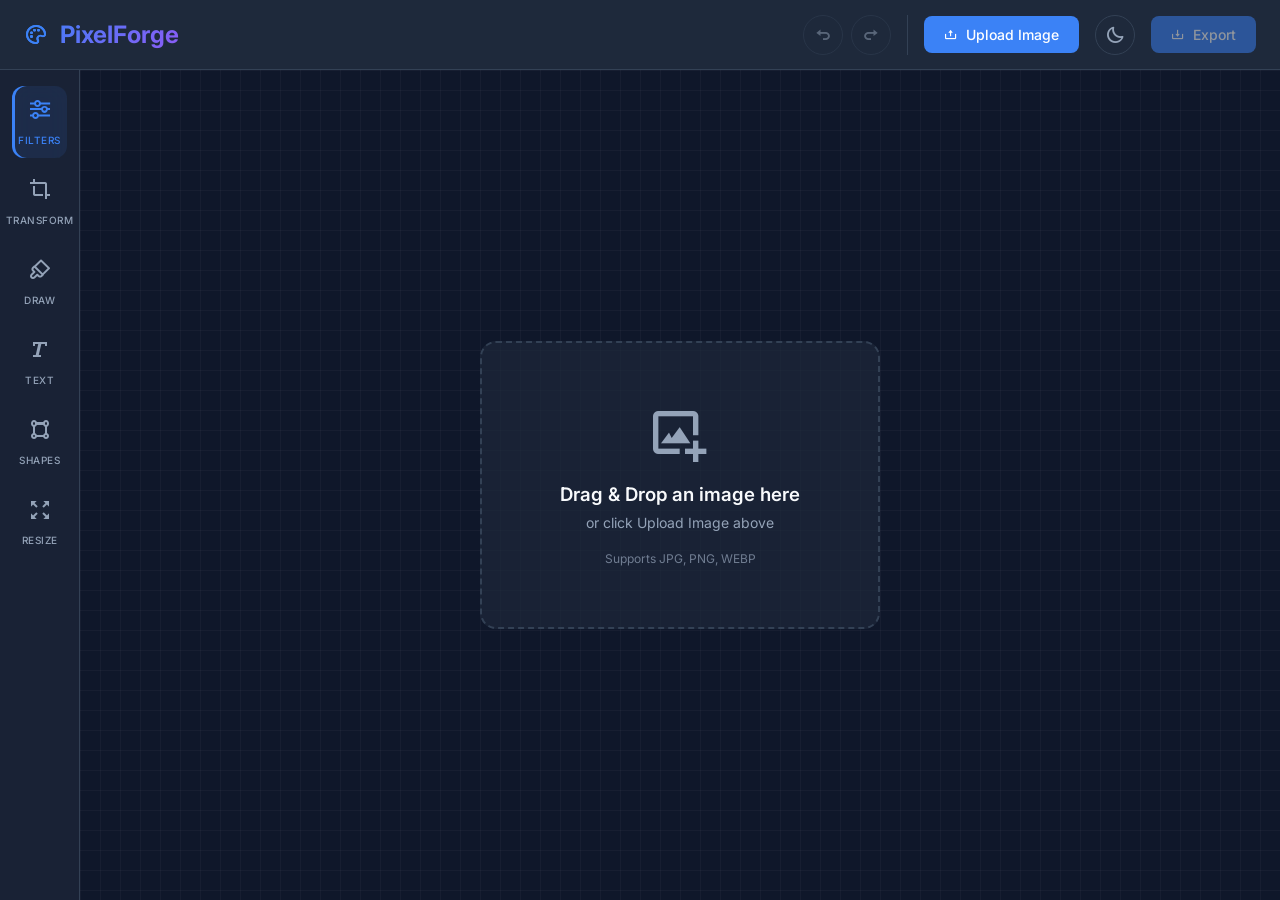
<file: js/game/index.html>
<!DOCTYPE html>
<html lang="en" data-theme="dark">
<head>
    <meta charset="UTF-8">
    <meta name="viewport" content="width=device-width, initial-scale=1.0">
    <title>PixelForge - Modern Image Editor</title>
    <!-- Boxicons for modern icons -->
    <link href='https://unpkg.com/boxicons@2.1.4/css/boxicons.min.css' rel='stylesheet'>
    <!-- Google Fonts -->
    <link href="https://fonts.googleapis.com/css2?family=Inter:wght@300;400;500;600;700&display=swap" rel="stylesheet">
    <link rel="stylesheet" href="style.css">
</head>
<body>
    <!-- Toast Notifications Container -->
    <div id="toast-container" class="toast-container"></div>

    <div class="app-container">
        <!-- Header -->
        <header class="top-header">
            <div class="logo">
                <i class='bx bx-palette'></i>
                <span>PixelForge</span>
            </div>
            
            <div class="header-actions">
                <div class="history-controls">
                    <button class="action-btn" id="undo-btn" title="Undo (Ctrl+Z)" disabled>
                        <i class='bx bx-undo'></i>
                    </button>
                    <button class="action-btn" id="redo-btn" title="Redo (Ctrl+Y)" disabled>
                        <i class='bx bx-redo'></i>
                    </button>
                </div>
                
                <input type="file" id="file-input" accept="image/png, image/jpeg, image/webp" hidden>
                <button class="primary-btn glass-btn" id="upload-btn">
                    <i class='bx bx-upload'></i> Upload Image
                </button>
                
                <button class="action-btn" id="theme-toggle" title="Toggle Theme">
                    <i class='bx bx-moon'></i>
                </button>
                
                <button class="primary-btn glow-btn" id="download-btn" disabled>
                    <i class='bx bx-download'></i> Export
                </button>
            </div>
        </header>

        <!-- Main Content Area -->
        <div class="main-layout">
            <!-- Left Sidebar - Tools -->
            <aside class="sidebar left-sidebar" id="left-sidebar">
                <div class="tools-menu">
                    <button class="tool-btn active" data-tool="filters">
                        <i class='bx bx-slider-alt'></i>
                        <span>Filters</span>
                    </button>
                    <button class="tool-btn" data-tool="transform">
                        <i class='bx bx-crop'></i>
                        <span>Transform</span>
                    </button>
                    <button class="tool-btn" data-tool="draw">
                        <i class='bx bx-brush'></i>
                        <span>Draw</span>
                    </button>
                    <button class="tool-btn" data-tool="text">
                        <i class='bx bx-text'></i>
                        <span>Text</span>
                    </button>
                    <button class="tool-btn" data-tool="shapes">
                        <i class='bx bx-shape-square'></i>
                        <span>Shapes</span>
                    </button>
                    <button class="tool-btn" data-tool="resize">
                        <i class='bx bx-expand'></i>
                        <span>Resize</span>
                    </button>
                </div>
            </aside>

            <!-- Workspace Center -->
            <main class="workspace" id="workspace">
                <div class="empty-state" id="empty-state">
                    <div class="upload-area" id="drop-zone">
                        <i class='bx bx-image-add upload-icon'></i>
                        <h3>Drag & Drop an image here</h3>
                        <p>or click Upload Image above</p>
                        <span class="support-text">Supports JPG, PNG, WEBP</span>
                    </div>
                </div>
                
                <div class="canvas-container hidden" id="canvas-wrapper">
                    <canvas id="main-canvas"></canvas>
                </div>
                
                <!-- Loading Overlay -->
                <div class="loading-overlay hidden" id="loading-overlay">
                    <div class="spinner"></div>
                    <p>Processing...</p>
                </div>
            </main>

            <!-- Right Sidebar - Properties -->
            <aside class="sidebar right-sidebar hidden" id="right-sidebar">
                <div class="properties-panel">
                    
                    <!-- Filters Panel -->
                    <div class="panel-section active" id="panel-filters">
                        <h3 class="panel-title">Filters</h3>
                        
                        <div class="filter-group">
                            <div class="slider-header">
                                <label>Brightness</label>
                                <span class="value">100%</span>
                            </div>
                            <input type="range" class="custom-slider" data-filter="brightness" min="0" max="200" value="100">
                        </div>
                        
                        <div class="filter-group">
                            <div class="slider-header">
                                <label>Contrast</label>
                                <span class="value">100%</span>
                            </div>
                            <input type="range" class="custom-slider" data-filter="contrast" min="0" max="200" value="100">
                        </div>
                        
                        <div class="filter-group">
                            <div class="slider-header">
                                <label>Saturation</label>
                                <span class="value">100%</span>
                            </div>
                            <input type="range" class="custom-slider" data-filter="saturate" min="0" max="200" value="100">
                        </div>
                        
                        <div class="filter-group">
                            <div class="slider-header">
                                <label>Grayscale</label>
                                <span class="value">0%</span>
                            </div>
                            <input type="range" class="custom-slider" data-filter="grayscale" min="0" max="100" value="0">
                        </div>
                        
                        <div class="filter-group">
                            <div class="slider-header">
                                <label>Sepia</label>
                                <span class="value">0%</span>
                            </div>
                            <input type="range" class="custom-slider" data-filter="sepia" min="0" max="100" value="0">
                        </div>

                        <div class="filter-group">
                            <div class="slider-header">
                                <label>Blur</label>
                                <span class="value">0px</span>
                            </div>
                            <input type="range" class="custom-slider" data-filter="blur" min="0" max="20" value="0">
                        </div>

                        <div class="filter-group">
                            <div class="slider-header">
                                <label>Hue Rotate</label>
                                <span class="value">0deg</span>
                            </div>
                            <input type="range" class="custom-slider" data-filter="hue-rotate" min="0" max="360" value="0">
                        </div>
                        
                        <button class="secondary-btn full-width" id="reset-filters">Reset Filters</button>
                    </div>

                    <!-- Transform Panel -->
                    <div class="panel-section" id="panel-transform">
                        <h3 class="panel-title">Transform</h3>
                        
                        <div class="transform-actions">
                            <label class="section-label">Rotate</label>
                            <div class="btn-group">
                                <button class="icon-btn" data-action="rotate-left" title="Rotate Left">
                                    <i class='bx bx-rotate-left'></i>
                                </button>
                                <button class="icon-btn" data-action="rotate-right" title="Rotate Right">
                                    <i class='bx bx-rotate-right'></i>
                                </button>
                            </div>
                            
                            <label class="section-label mt-3">Flip</label>
                            <div class="btn-group">
                                <button class="icon-btn" data-action="flip-x" title="Flip Horizontal">
                                    <i class='bx bx-reflect-vertical'></i>
                                </button>
                                <button class="icon-btn" data-action="flip-y" title="Flip Vertical">
                                    <i class='bx bx-reflect-horizontal'></i>
                                </button>
                            </div>

                            <label class="section-label mt-3">Zoom</label>
                            <div class="btn-group">
                                <button class="icon-btn" data-action="zoom-out" title="Zoom Out">
                                    <i class='bx bx-zoom-out'></i>
                                </button>
                                <button class="icon-btn" data-action="zoom-in" title="Zoom In">
                                    <i class='bx bx-zoom-in'></i>
                                </button>
                            </div>
                            <span class="zoom-value" id="zoom-value-display">100%</span>
                        </div>
                    </div>

                    <!-- Draw Panel -->
                    <div class="panel-section" id="panel-draw">
                        <h3 class="panel-title">Drawing</h3>
                        
                        <div class="draw-tools">
                            <button class="tool-mode-btn active" data-mode="brush">
                                <i class='bx bx-brush'></i> Brush
                            </button>
                            <button class="tool-mode-btn" data-mode="eraser">
                                <i class='bx bx-eraser'></i> Eraser
                            </button>
                        </div>
                        
                        <div class="property-group mt-3">
                            <label>Color</label>
                            <input type="color" id="draw-color" value="#ffffff" class="color-picker">
                        </div>
                        
                        <div class="property-group">
                            <div class="slider-header">
                                <label>Size</label>
                                <span class="value" id="draw-size-val">5px</span>
                            </div>
                            <input type="range" class="custom-slider" id="draw-size" min="1" max="100" value="5">
                        </div>
                    </div>

                    <!-- Text Panel -->
                    <div class="panel-section" id="panel-text">
                        <h3 class="panel-title">Add Text</h3>
                        
                        <input type="text" id="text-input" class="text-input" placeholder="Enter text here...">
                        
                        <div class="property-group mt-3">
                            <label>Font Family</label>
                            <select id="font-family" class="custom-select">
                                <option value="Inter">Inter</option>
                                <option value="Arial">Arial</option>
                                <option value="Courier New">Courier New</option>
                                <option value="Times New Roman">Times New Roman</option>
                                <option value="Georgia">Georgia</option>
                                <option value="Impact">Impact</option>
                            </select>
                        </div>
                        
                        <div class="property-group">
                            <div class="slider-header">
                                <label>Font Size</label>
                                <span class="value" id="text-size-val">30px</span>
                            </div>
                            <input type="range" class="custom-slider" id="text-size" min="10" max="200" value="30">
                        </div>
                        
                        <div class="property-group">
                            <label>Color</label>
                            <input type="color" id="text-color" value="#ffffff" class="color-picker">
                        </div>
                        
                        <div class="text-styles btn-group mt-2">
                            <button class="icon-btn" id="text-bold" title="Bold"><i class='bx bx-bold'></i></button>
                            <button class="icon-btn" id="text-italic" title="Italic"><i class='bx bx-italic'></i></button>
                        </div>
                        
                        <button class="primary-btn full-width mt-3" id="add-text-btn">Add to Image</button>
                        <p class="helper-text">Click on canvas to place text.</p>
                    </div>

                    <!-- Shapes Panel -->
                    <div class="panel-section" id="panel-shapes">
                        <h3 class="panel-title">Shapes</h3>
                        
                        <div class="shape-grid">
                            <button class="shape-btn" data-shape="rectangle" title="Rectangle">
                                <i class='bx bx-stop'></i>
                            </button>
                            <button class="shape-btn" data-shape="circle" title="Circle">
                                <i class='bx bx-circle'></i>
                            </button>
                            <button class="shape-btn" data-shape="line" title="Line">
                                <i class='bx bx-minus'></i>
                            </button>
                            <button class="shape-btn" data-shape="triangle" title="Triangle">
                                <i class='bx bx-up-arrow'></i>
                            </button>
                        </div>
                        
                        <div class="property-group mt-3">
                            <label>Outline Color</label>
                            <input type="color" id="shape-color" value="#ffffff" class="color-picker">
                        </div>
                        
                        <div class="property-group">
                            <div class="slider-header">
                                <label>Stroke Width</label>
                                <span class="value" id="shape-width-val">3px</span>
                            </div>
                            <input type="range" class="custom-slider" id="shape-width" min="1" max="20" value="3">
                        </div>
                        
                        <label class="checkbox-container mt-2">
                            <input type="checkbox" id="shape-fill">
                            <span class="checkmark"></span>
                            Fill Shape
                        </label>
                        <div class="property-group mt-2 hidden" id="shape-fill-color-group">
                            <label>Fill Color</label>
                            <input type="color" id="shape-fill-color" value="#3b82f6" class="color-picker">
                        </div>
                    </div>

                    <!-- Resize Panel -->
                    <div class="panel-section" id="panel-resize">
                        <h3 class="panel-title">Resize</h3>
                        
                        <div class="property-group">
                            <label>Width (px)</label>
                            <input type="number" id="resize-w" class="num-input">
                        </div>
                        <div class="property-group">
                            <label>Height (px)</label>
                            <input type="number" id="resize-h" class="num-input">
                        </div>
                        
                        <label class="checkbox-container mt-2">
                            <input type="checkbox" id="maintain-aspect" checked>
                            <span class="checkmark"></span>
                            Maintain Aspect Ratio
                        </label>
                        
                        <button class="primary-btn full-width mt-3" id="apply-resize-btn">Apply Resize</button>
                    </div>

                </div>
            </aside>
        </div>
        
        <!-- Export Modal -->
        <div class="modal" id="export-modal">
            <div class="modal-content glass-effect">
                <div class="modal-header">
                    <h3>Export Image</h3>
                    <button class="close-modal"><i class='bx bx-x'></i></button>
                </div>
                <div class="modal-body">
                    <div class="property-group">
                        <label>Format</label>
                        <select id="export-format" class="custom-select">
                            <option value="image/png">PNG</option>
                            <option value="image/jpeg">JPG</option>
                            <option value="image/webp">WEBP</option>
                        </select>
                    </div>
                    <div class="property-group mt-3" id="export-quality-group">
                        <div class="slider-header">
                            <label>Quality</label>
                            <span class="value" id="quality-val">90%</span>
                        </div>
                        <input type="range" class="custom-slider" id="export-quality" min="10" max="100" value="90">
                    </div>
                    <div class="property-group mt-3">
                        <label>File Name</label>
                        <input type="text" id="export-filename" class="text-input" value="edited-image">
                    </div>
                </div>
                <div class="modal-footer">
                    <button class="secondary-btn" id="cancel-export">Cancel</button>
                    <button class="primary-btn glow-btn" id="confirm-export">Download</button>
                </div>
            </div>
        </div>
        
    </div>

    <script src="script.js"></script>
</body>
</html>
</file>
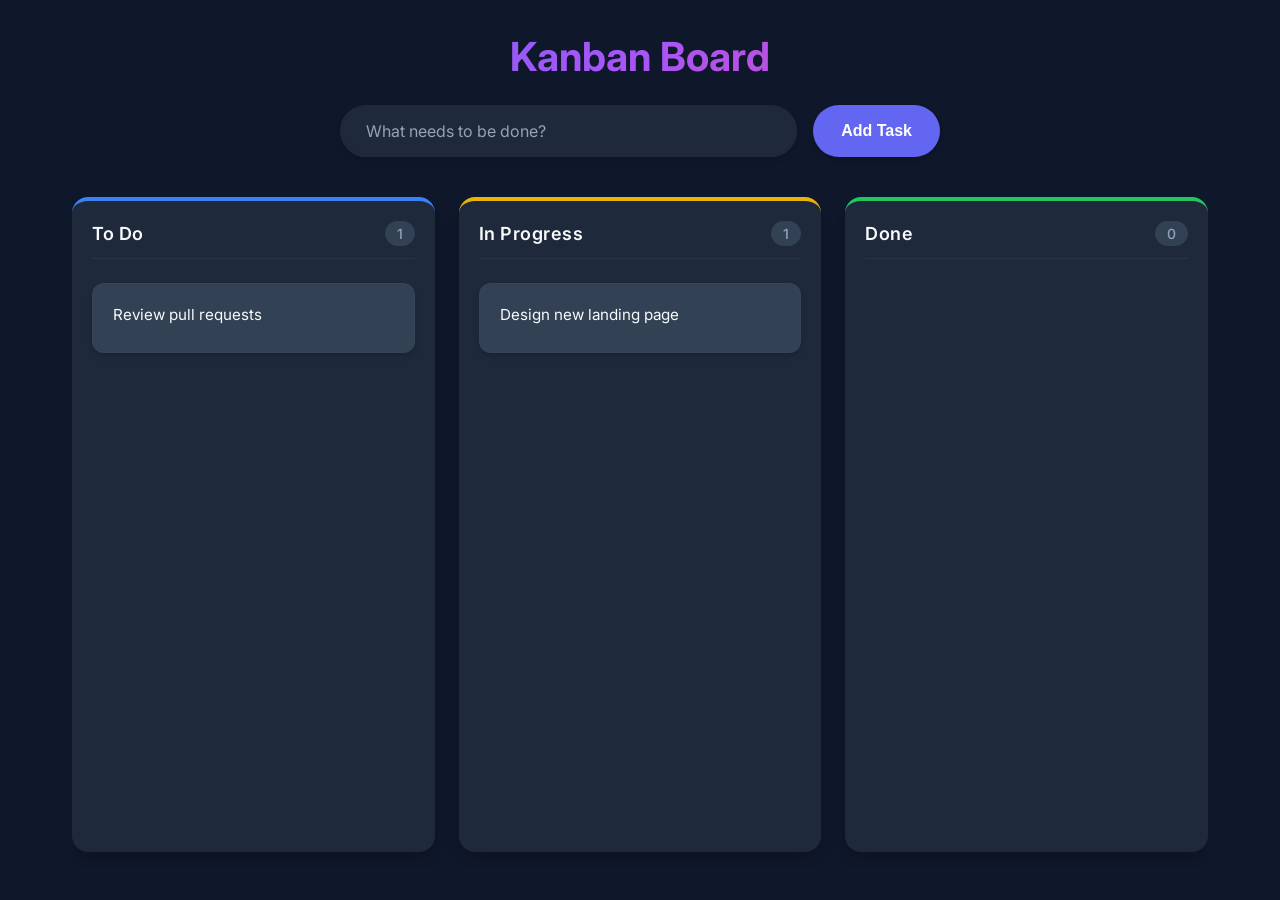
<file: js/kandam baord/index.html>
<!DOCTYPE html>
<html lang="en">
<head>
    <meta charset="UTF-8">
    <meta name="viewport" content="width=device-width, initial-scale=1.0">
    <title>Modern Kanban Board</title>
    <!-- Use Inter font for a clean, modern aesthetic -->
    <link href="https://fonts.googleapis.com/css2?family=Inter:wght@400;500;600;700&display=swap" rel="stylesheet">
    <link rel="stylesheet" href="style.css">
</head>
<body>
    <div class="app-container">
        <header>
            <h1>Kanban Board</h1>
            <div class="add-task-container">
                <input type="text" id="task-input" placeholder="What needs to be done?">
                <button id="add-task-btn">Add Task</button>
            </div>
        </header>

        <main class="board">
            <!-- To Do Column -->
            <div class="column" data-status="todo">
                <div class="column-header">
                    <h2>To Do</h2>
                    <span class="task-count">0</span>
                </div>
                <div class="task-list" id="todo-list">
                    <!-- Tasks will be added here -->
                </div>
            </div>

            <!-- In Progress Column -->
            <div class="column" data-status="in-progress">
                <div class="column-header">
                    <h2>In Progress</h2>
                    <span class="task-count">0</span>
                </div>
                <div class="task-list" id="in-progress-list"></div>
            </div>

            <!-- Done Column -->
            <div class="column" data-status="done">
                <div class="column-header">
                    <h2>Done</h2>
                    <span class="task-count">0</span>
                </div>
                <div class="task-list" id="done-list"></div>
            </div>
        </main>
    </div>
    
    <script src="script.js"></script>
</body>
</html>
</file>
<file: js/game/style.css>
:root {
    /* Color Variables - Dark Theme (Default) */
    --bg-color: #0f172a;
    --surface-color: #1e293b;
    --surface-glass: rgba(30, 41, 59, 0.7);
    --border-color: #334155;
    
    --text-primary: #f8fafc;
    --text-secondary: #94a3b8;
    
    --primary-color: #3b82f6;
    --primary-hover: #2563eb;
    --accent-color: #8b5cf6;
    --danger-color: #ef4444;
    --success-color: #10b981;

    --neon-glow: 0 0 10px rgba(59, 130, 246, 0.5), 0 0 20px rgba(59, 130, 246, 0.3);
    --neon-glow-hover: 0 0 15px rgba(59, 130, 246, 0.8), 0 0 30px rgba(59, 130, 246, 0.5);
    
    --shadow-sm: 0 1px 2px 0 rgba(0, 0, 0, 0.05);
    --shadow-md: 0 4px 6px -1px rgba(0, 0, 0, 0.1), 0 2px 4px -1px rgba(0, 0, 0, 0.06);
    --shadow-lg: 0 10px 15px -3px rgba(0, 0, 0, 0.1), 0 4px 6px -2px rgba(0, 0, 0, 0.05);
    --shadow-glass: 0 4px 30px rgba(0, 0, 0, 0.1);
    
    --radius-sm: 4px;
    --radius-md: 8px;
    --radius-lg: 12px;
    --radius-xl: 16px;
    
    --transition: all 0.3s cubic-bezier(0.4, 0, 0.2, 1);
    
    /* Layout */
    --header-height: 70px;
    --sidebar-width: 280px;
}

[data-theme="light"] {
    --bg-color: #f1f5f9;
    --surface-color: #ffffff;
    --surface-glass: rgba(255, 255, 255, 0.7);
    --border-color: #e2e8f0;
    
    --text-primary: #0f172a;
    --text-secondary: #64748b;
    
    --neon-glow: 0 0 10px rgba(59, 130, 246, 0.2), 0 0 20px rgba(59, 130, 246, 0.1);
    --neon-glow-hover: 0 0 15px rgba(59, 130, 246, 0.4), 0 0 30px rgba(59, 130, 246, 0.2);
}

* {
    margin: 0;
    padding: 0;
    box-sizing: border-box;
    font-family: 'Inter', sans-serif;
}

body {
    background-color: var(--bg-color);
    color: var(--text-primary);
    overflow: hidden;
    transition: var(--transition);
}

/* Glassmorphism utility */
.glass-effect {
    background: var(--surface-glass);
    backdrop-filter: blur(12px);
    -webkit-backdrop-filter: blur(12px);
    border: 1px solid rgba(255, 255, 255, 0.1);
    box-shadow: var(--shadow-glass);
}

/* Layout */
.app-container {
    display: flex;
    flex-direction: column;
    height: 100vh;
}

.top-header {
    height: var(--header-height);
    display: flex;
    justify-content: space-between;
    align-items: center;
    padding: 0 24px;
    background: var(--surface-color);
    border-bottom: 1px solid var(--border-color);
    z-index: 100;
}

.logo {
    display: flex;
    align-items: center;
    gap: 12px;
    font-size: 24px;
    font-weight: 700;
    color: var(--text-primary);
    background: linear-gradient(135deg, var(--primary-color), var(--accent-color));
    -webkit-background-clip: text;
    -webkit-text-fill-color: transparent;
}

.logo i {
    -webkit-text-fill-color: initial;
    color: var(--primary-color);
}

.header-actions {
    display: flex;
    align-items: center;
    gap: 16px;
}

.history-controls {
    display: flex;
    gap: 8px;
    padding-right: 16px;
    border-right: 1px solid var(--border-color);
}

/* Buttons */
button {
    cursor: pointer;
    border: none;
    outline: none;
    background: none;
    font-size: 14px;
    font-weight: 500;
    display: inline-flex;
    align-items: center;
    justify-content: center;
    gap: 8px;
    transition: var(--transition);
    border-radius: var(--radius-md);
}

button:disabled {
    opacity: 0.5;
    cursor: not-allowed;
}

.action-btn {
    width: 40px;
    height: 40px;
    border-radius: 50%;
    color: var(--text-secondary);
    background: var(--surface-color);
    border: 1px solid var(--border-color);
    font-size: 20px;
}

.action-btn:hover:not(:disabled) {
    color: var(--primary-color);
    border-color: var(--primary-color);
    box-shadow: var(--neon-glow);
}

.primary-btn {
    padding: 10px 20px;
    background: var(--primary-color);
    color: white;
}

.primary-btn:hover:not(:disabled) {
    background: var(--primary-hover);
}

.glow-btn:hover:not(:disabled) {
    box-shadow: var(--neon-glow-hover);
    transform: translateY(-2px);
}

.secondary-btn {
    padding: 10px 20px;
    background: var(--surface-color);
    color: var(--text-primary);
    border: 1px solid var(--border-color);
}

.secondary-btn:hover:not(:disabled) {
    border-color: var(--text-primary);
}

.full-width {
    width: 100%;
}

/* Main Layout Structure */
.main-layout {
    display: flex;
    flex: 1;
    height: calc(100vh - var(--header-height));
    overflow: hidden;
}

/* Sidebars */
.sidebar {
    background: var(--surface-glass);
    backdrop-filter: blur(16px);
    -webkit-backdrop-filter: blur(16px);
    border-right: 1px solid rgba(255, 255, 255, 0.05);
    transition: var(--transition);
    display: flex;
    flex-direction: column;
    z-index: 10;
}

.left-sidebar {
    width: 80px;
    border-right: 1px solid var(--border-color);
    padding: 16px 0;
}

.tools-menu {
    display: flex;
    flex-direction: column;
    gap: 8px;
    padding: 0 12px;
}

.tool-btn {
    flex-direction: column;
    padding: 12px 0;
    color: var(--text-secondary);
    border-radius: var(--radius-lg);
}

.tool-btn i {
    font-size: 24px;
    margin-bottom: 4px;
}

.tool-btn span {
    font-size: 10px;
    text-transform: uppercase;
    letter-spacing: 0.5px;
}

.tool-btn:hover, .tool-btn.active {
    color: var(--primary-color);
    background: rgba(59, 130, 246, 0.1);
}

.tool-btn.active {
    box-shadow: inset 3px 0 0 var(--primary-color);
}

.right-sidebar {
    width: var(--sidebar-width);
    border-left: 1px solid var(--border-color);
    overflow-y: auto;
    background: var(--surface-color);
}

.right-sidebar.hidden {
    display: none;
}

/* Scrollbar for right sidebar */
.right-sidebar::-webkit-scrollbar {
    width: 6px;
}
.right-sidebar::-webkit-scrollbar-track {
    background: transparent;
}
.right-sidebar::-webkit-scrollbar-thumb {
    background: var(--border-color);
    border-radius: 10px;
}

.properties-panel {
    padding: 24px;
}

.panel-section {
    display: none;
    animation: fadeIn 0.3s ease;
}

.panel-section.active {
    display: block;
}

.panel-title {
    font-size: 18px;
    font-weight: 600;
    margin-bottom: 24px;
    color: var(--text-primary);
    display: flex;
    align-items: center;
    gap: 8px;
}

.panel-title::after {
    content: '';
    flex: 1;
    height: 1px;
    background: var(--border-color);
    margin-left: 12px;
}

/* Workspace & Canvas */
.workspace {
    flex: 1;
    position: relative;
    background-color: var(--bg-color);
    background-image: 
        linear-gradient(rgba(255, 255, 255, 0.03) 1px, transparent 1px),
        linear-gradient(90deg, rgba(255, 255, 255, 0.03) 1px, transparent 1px);
    background-size: 20px 20px;
    display: flex;
    justify-content: center;
    align-items: center;
    overflow: hidden;
    padding: 24px;
}

[data-theme="light"] .workspace {
    background-image: 
        linear-gradient(rgba(0, 0, 0, 0.03) 1px, transparent 1px),
        linear-gradient(90deg, rgba(0, 0, 0, 0.03) 1px, transparent 1px);
}

.empty-state {
    text-align: center;
    width: 100%;
    max-width: 400px;
}

.upload-area {
    border: 2px dashed var(--border-color);
    border-radius: var(--radius-xl);
    padding: 60px 20px;
    background: var(--surface-glass);
    transition: var(--transition);
    cursor: pointer;
}

.upload-area:hover, .upload-area.drag-over {
    border-color: var(--primary-color);
    background: rgba(59, 130, 246, 0.05);
    box-shadow: var(--neon-glow);
}

.upload-icon {
    font-size: 64px;
    color: var(--text-secondary);
    margin-bottom: 16px;
    transition: var(--transition);
}

.upload-area:hover .upload-icon {
    color: var(--primary-color);
    transform: translateY(-5px);
}

.upload-area h3 {
    margin-bottom: 8px;
    font-weight: 600;
}

.upload-area p {
    color: var(--text-secondary);
    font-size: 14px;
    margin-bottom: 16px;
}

.support-text {
    font-size: 12px;
    color: var(--text-secondary);
    opacity: 0.7;
}

.canvas-container {
    position: relative;
    max-width: 100%;
    max-height: 100%;
    box-shadow: var(--shadow-lg);
    border-radius: var(--radius-md);
    overflow: hidden;
    /* Added flex properties to ensure canvas scales well */
    display: flex;
    justify-content: center;
    align-items: center;
}

.canvas-container.hidden, .empty-state.hidden {
    display: none;
}

canvas {
    max-width: 100%;
    max-height: 100%;
    object-fit: contain;
    background: transparent;
    cursor: crosshair;
}

/* UI Controls in Sidebar */
.filter-group, .property-group {
    margin-bottom: 20px;
}

.slider-header {
    display: flex;
    justify-content: space-between;
    margin-bottom: 8px;
    font-size: 14px;
    color: var(--text-secondary);
}

.slider-header .value {
    color: var(--primary-color);
    font-weight: 600;
}

/* Custom Range Slider */
.custom-slider {
    -webkit-appearance: none;
    width: 100%;
    height: 6px;
    background: var(--border-color);
    border-radius: 3px;
    outline: none;
}

.custom-slider::-webkit-slider-thumb {
    -webkit-appearance: none;
    appearance: none;
    width: 16px;
    height: 16px;
    border-radius: 50%;
    background: var(--primary-color);
    cursor: pointer;
    transition: var(--transition);
    box-shadow: 0 0 10px rgba(59, 130, 246, 0.5);
}

.custom-slider::-webkit-slider-thumb:hover {
    transform: scale(1.2);
    background: white;
    box-shadow: 0 0 15px var(--primary-color);
}

/* Form inputs */
.text-input, .num-input, .custom-select {
    width: 100%;
    padding: 10px 12px;
    background: var(--bg-color);
    border: 1px solid var(--border-color);
    border-radius: var(--radius-md);
    color: var(--text-primary);
    font-size: 14px;
    transition: var(--transition);
}

.text-input:focus, .num-input:focus, .custom-select:focus {
    outline: none;
    border-color: var(--primary-color);
    box-shadow: 0 0 0 2px rgba(59, 130, 246, 0.2);
}

label {
    display: block;
    margin-bottom: 8px;
    font-size: 14px;
    color: var(--text-secondary);
}

.color-picker {
    -webkit-appearance: none;
    width: 100%;
    height: 40px;
    border: none;
    border-radius: var(--radius-md);
    background: none;
    cursor: pointer;
}
.color-picker::-webkit-color-swatch-wrapper {
    padding: 0;
}
.color-picker::-webkit-color-swatch {
    border: 1px solid var(--border-color);
    border-radius: var(--radius-md);
}

/* Button Groups */
.btn-group {
    display: flex;
    gap: 8px;
}

.btn-group .icon-btn {
    flex: 1;
}

.icon-btn {
    padding: 10px;
    background: var(--bg-color);
    border: 1px solid var(--border-color);
    color: var(--text-primary);
    font-size: 18px;
}

.icon-btn:hover, .icon-btn.active {
    background: rgba(59, 130, 246, 0.1);
    color: var(--primary-color);
    border-color: var(--primary-color);
}

.section-label {
    margin-top: 16px;
    font-size: 12px;
    text-transform: uppercase;
    letter-spacing: 1px;
}

.mt-2 { margin-top: 8px; }
.mt-3 { margin-top: 16px; }

/* Draw & Tools specific */
.draw-tools {
    display: grid;
    grid-template-columns: 1fr 1fr;
    gap: 10px;
}

.tool-mode-btn {
    padding: 12px 10px;
    background: var(--bg-color);
    border: 1px solid var(--border-color);
    color: var(--text-primary);
    border-radius: var(--radius-md);
}

.tool-mode-btn.active {
    background: var(--primary-color);
    color: white;
    border-color: var(--primary-color);
    box-shadow: var(--neon-glow);
}

.shape-grid {
    display: grid;
    grid-template-columns: repeat(4, 1fr);
    gap: 10px;
}

.shape-btn {
    padding: 12px;
    background: var(--bg-color);
    border: 1px solid var(--border-color);
    color: var(--text-primary);
    font-size: 20px;
    border-radius: var(--radius-md);
}
.shape-btn.active {
    border-color: var(--primary-color);
    color: var(--primary-color);
}

/* Checkbox */
.checkbox-container {
    display: flex;
    align-items: center;
    position: relative;
    padding-left: 30px;
    cursor: pointer;
    font-size: 14px;
    user-select: none;
    color: var(--text-primary);
}

.checkbox-container input {
    position: absolute;
    opacity: 0;
    cursor: pointer;
    height: 0;
    width: 0;
}

.checkmark {
    position: absolute;
    top: -2px;
    left: 0;
    height: 20px;
    width: 20px;
    background-color: var(--bg-color);
    border: 1px solid var(--border-color);
    border-radius: 4px;
    transition: var(--transition);
}

.checkbox-container:hover input ~ .checkmark {
    border-color: var(--primary-color);
}

.checkbox-container input:checked ~ .checkmark {
    background-color: var(--primary-color);
    border-color: var(--primary-color);
}

.checkmark:after {
    content: "";
    position: absolute;
    display: none;
}

.checkbox-container input:checked ~ .checkmark:after {
    display: block;
}

.checkbox-container .checkmark:after {
    left: 6px;
    top: 2px;
    width: 5px;
    height: 10px;
    border: solid white;
    border-width: 0 2px 2px 0;
    transform: rotate(45deg);
}

.helper-text {
    font-size: 12px;
    color: var(--text-secondary);
    margin-top: 8px;
    text-align: center;
}

.zoom-value {
    display: block;
    text-align: center;
    margin-top: 8px;
    font-size: 14px;
    color: var(--text-secondary);
}

/* Modal */
.modal {
    position: fixed;
    top: 0;
    left: 0;
    width: 100%;
    height: 100%;
    background: rgba(0, 0, 0, 0.5);
    backdrop-filter: blur(5px);
    display: flex;
    justify-content: center;
    align-items: center;
    z-index: 1000;
    opacity: 0;
    pointer-events: none;
    transition: var(--transition);
}

.modal.active {
    opacity: 1;
    pointer-events: auto;
}

.modal-content {
    width: 100%;
    max-width: 400px;
    background: var(--surface-color);
    border-radius: var(--radius-lg);
    padding: 24px;
    transform: translateY(20px) scale(0.95);
    transition: var(--transition);
}

.modal.active .modal-content {
    transform: translateY(0) scale(1);
}

.modal-header {
    display: flex;
    justify-content: space-between;
    align-items: center;
    margin-bottom: 20px;
}

.modal-header h3 {
    font-size: 18px;
    color: var(--text-primary);
}

.close-modal {
    background: none;
    font-size: 24px;
    color: var(--text-secondary);
}
.close-modal:hover {
    color: var(--danger-color);
}

.modal-footer {
    display: flex;
    justify-content: flex-end;
    gap: 12px;
    margin-top: 24px;
}

/* Loading Overlay */
.loading-overlay {
    position: absolute;
    top: 0;
    left: 0;
    width: 100%;
    height: 100%;
    background: rgba(15, 23, 42, 0.8);
    backdrop-filter: blur(4px);
    display: flex;
    flex-direction: column;
    justify-content: center;
    align-items: center;
    z-index: 50;
    border-radius: var(--radius-md);
    color: white;
}
.loading-overlay.hidden {
    display: none;
}

.spinner {
    width: 40px;
    height: 40px;
    border: 4px solid rgba(255, 255, 255, 0.1);
    border-left-color: var(--primary-color);
    border-radius: 50%;
    animation: spin 1s linear infinite;
    margin-bottom: 16px;
}

@keyframes spin {
    to { transform: rotate(360deg); }
}
@keyframes fadeIn {
    from { opacity: 0; transform: translateY(10px); }
    to { opacity: 1; transform: translateY(0); }
}

/* Toasts */
.toast-container {
    position: fixed;
    bottom: 24px;
    right: 24px;
    z-index: 2000;
    display: flex;
    flex-direction: column;
    gap: 10px;
}

.toast {
    background: var(--surface-color);
    color: var(--text-primary);
    padding: 12px 20px;
    border-radius: var(--radius-md);
    box-shadow: var(--shadow-lg);
    display: flex;
    align-items: center;
    gap: 12px;
    border-left: 4px solid var(--primary-color);
    transform: translateX(120%);
    transition: transform 0.3s cubic-bezier(0.68, -0.55, 0.265, 1.55);
}

.toast.show {
    transform: translateX(0);
}

.toast.success { border-left-color: var(--success-color); }
.toast.error { border-left-color: var(--danger-color); }

.toast i {
    font-size: 20px;
}
.toast.success i { color: var(--success-color); }
.toast.error i { color: var(--danger-color); }

/* Responsive */
@media (max-width: 768px) {
    .main-layout {
        flex-direction: column;
    }
    
    .left-sidebar {
        width: 100%;
        height: auto;
        border-right: none;
        border-bottom: 1px solid var(--border-color);
        padding: 8px;
    }
    
    .tools-menu {
        flex-direction: row;
        overflow-x: auto;
        padding-bottom: 4px;
    }
    
    .tool-btn {
        min-width: 70px;
    }
    
    .right-sidebar {
        width: 100%;
        height: 40vh;
        border-left: none;
        border-top: 1px solid var(--border-color);
    }
    
    .workspace {
        height: 60vh;
    }
}
</file>
<file: js/kandam baord/style.css>
:root {
    /* Deep, modern dark theme color palette */
    --bg-color: #0f172a; /* slate-900 */
    --column-bg: #1e293b; /* slate-800 */
    --card-bg: #334155; /* slate-700 */
    --text-primary: #f8fafc; /* slate-50 */
    --text-secondary: #94a3b8; /* slate-400 */
    --accent-color: #6366f1; /* indigo-500 */
    --accent-hover: #4f46e5; /* indigo-600 */
    --danger-color: #ef4444; /* red-500 */
    
    /* Column specific accent colors */
    --todo-color: #3b82f6; /* blue-500 */
    --progress-color: #eab308; /* yellow-500 */
    --done-color: #22c55e; /* green-500 */
}

* {
    box-sizing: border-box;
    margin: 0;
    padding: 0;
}

body {
    font-family: 'Inter', sans-serif;
    background-color: var(--bg-color);
    color: var(--text-primary);
    min-height: 100vh;
    display: flex;
    flex-direction: column;
}

.app-container {
    max-width: 1200px;
    margin: 0 auto;
    padding: 2rem;
    width: 100%;
    display: flex;
    flex-direction: column;
    height: 100vh;
}

header {
    text-align: center;
    margin-bottom: 2.5rem;
    animation: fadeInDown 0.5s ease-out;
}

h1 {
    font-size: 2.5rem;
    font-weight: 700;
    margin-bottom: 1.5rem;
    /* Beautiful vibrant gradient for the title */
    background: linear-gradient(135deg, #6366f1, #a855f7, #ec4899);
    -webkit-background-clip: text;
    -webkit-text-fill-color: transparent;
}

.add-task-container {
    display: flex;
    gap: 1rem;
    max-width: 600px;
    margin: 0 auto;
}

#task-input {
    flex: 1;
    padding: 0.875rem 1.5rem;
    border-radius: 9999px;
    border: 2px solid var(--column-bg);
    background-color: var(--column-bg);
    color: var(--text-primary);
    font-size: 1rem;
    font-family: 'Inter', sans-serif;
    outline: none;
    transition: all 0.3s ease;
    box-shadow: 0 4px 6px -1px rgba(0, 0, 0, 0.1);
}

#task-input:focus {
    border-color: var(--accent-color);
    background-color: var(--card-bg);
    box-shadow: 0 0 0 4px rgba(99, 102, 241, 0.15);
}

#task-input::placeholder {
    color: var(--text-secondary);
}

#add-task-btn {
    padding: 0.875rem 1.75rem;
    border-radius: 9999px;
    border: none;
    background-color: var(--accent-color);
    color: white;
    font-weight: 600;
    font-size: 1rem;
    cursor: pointer;
    transition: all 0.3s ease;
    box-shadow: 0 4px 6px -1px rgba(0, 0, 0, 0.1), 0 2px 4px -1px rgba(0, 0, 0, 0.06);
}

#add-task-btn:hover {
    background-color: var(--accent-hover);
    transform: translateY(-2px);
    box-shadow: 0 10px 15px -3px rgba(0, 0, 0, 0.2), 0 4px 6px -2px rgba(0, 0, 0, 0.1);
}

#add-task-btn:active {
    transform: translateY(0);
}

.board {
    display: flex;
    gap: 1.5rem;
    flex: 1;
    overflow-x: auto;
    padding-bottom: 1rem;
    animation: fadeIn 0.8s ease-out;
}

.column {
    background-color: var(--column-bg);
    border-radius: 1rem;
    min-width: 320px;
    flex: 1;
    display: flex;
    flex-direction: column;
    padding: 1.25rem;
    box-shadow: 0 10px 15px -3px rgba(0, 0, 0, 0.1), 0 4px 6px -2px rgba(0, 0, 0, 0.05);
    border-top: 4px solid transparent;
    transition: transform 0.3s ease;
}

/* Custom top borders for visual column distinction */
.column[data-status="todo"] {
    border-top-color: var(--todo-color);
}

.column[data-status="in-progress"] {
    border-top-color: var(--progress-color);
}

.column[data-status="done"] {
    border-top-color: var(--done-color);
}

.column-header {
    display: flex;
    justify-content: space-between;
    align-items: center;
    margin-bottom: 1.5rem;
    padding-bottom: 0.75rem;
    border-bottom: 1px solid rgba(255, 255, 255, 0.05);
}

.column-header h2 {
    font-size: 1.125rem;
    font-weight: 600;
    color: var(--text-primary);
    letter-spacing: 0.5px;
}

.task-count {
    background-color: var(--card-bg);
    padding: 0.25rem 0.75rem;
    border-radius: 9999px;
    font-size: 0.875rem;
    font-weight: 500;
    color: var(--text-secondary);
}

.task-list {
    flex: 1;
    display: flex;
    flex-direction: column;
    gap: 1rem;
    min-height: 150px;
    border-radius: 0.5rem;
    transition: background-color 0.3s ease;
}

/* Highlight the dropzone area subtly when dragging over */
.task-list.drag-over {
    background-color: rgba(255, 255, 255, 0.03);
    border-radius: 0.75rem;
}

.task-card {
    background-color: var(--card-bg);
    padding: 1.25rem;
    border-radius: 0.75rem;
    cursor: grab;
    display: flex;
    justify-content: space-between;
    align-items: flex-start;
    gap: 1rem;
    box-shadow: 0 4px 6px -1px rgba(0, 0, 0, 0.1), 0 2px 4px -1px rgba(0, 0, 0, 0.06);
    transition: all 0.2s ease;
    border: 1px solid rgba(255, 255, 255, 0.02);
    animation: zoomIn 0.3s ease-out;
}

.task-card:hover {
    transform: translateY(-3px);
    box-shadow: 0 10px 15px -3px rgba(0, 0, 0, 0.2), 0 4px 6px -2px rgba(0, 0, 0, 0.1);
    border-color: rgba(255, 255, 255, 0.1);
}

.task-card:active {
    cursor: grabbing;
}

.task-card.is-dragging {
    opacity: 0.4;
    transform: scale(1.02) rotate(1deg);
    box-shadow: 0 20px 25px -5px rgba(0, 0, 0, 0.2), 0 10px 10px -5px rgba(0, 0, 0, 0.1);
}

.task-content {
    word-break: break-word;
    font-size: 0.95rem;
    line-height: 1.5;
    flex: 1;
}

.delete-btn {
    background: none;
    border: none;
    color: var(--text-secondary);
    cursor: pointer;
    font-size: 1.25rem;
    line-height: 1;
    transition: color 0.2s ease, transform 0.2s ease;
    padding: 0.25rem;
    display: flex;
    align-items: center;
    justify-content: center;
    opacity: 0;
}

/* Show delete button on hover on desktop, always show on mobile */
.task-card:hover .delete-btn {
    opacity: 1;
}

.delete-btn:hover {
    color: var(--danger-color);
    transform: scale(1.2);
}

/* Custom Scrollbar for better appearance */
::-webkit-scrollbar {
    width: 8px;
    height: 8px;
}

::-webkit-scrollbar-track {
    background: transparent; 
}

::-webkit-scrollbar-thumb {
    background: var(--card-bg); 
    border-radius: 4px;
}

::-webkit-scrollbar-thumb:hover {
    background: var(--text-secondary); 
}

/* Animations */
@keyframes fadeInDown {
    from {
        opacity: 0;
        transform: translateY(-20px);
    }
    to {
        opacity: 1;
        transform: translateY(0);
    }
}

@keyframes fadeIn {
    from { opacity: 0; }
    to { opacity: 1; }
}

@keyframes zoomIn {
    from {
        opacity: 0;
        transform: scale(0.95);
    }
    to {
        opacity: 1;
        transform: scale(1);
    }
}

/* Responsive Design */
@media (max-width: 768px) {
    .board {
        flex-direction: column;
        overflow-x: visible;
        overflow-y: auto;
    }
    
    .column {
        min-width: 100%;
    }
    
    .delete-btn {
        opacity: 1; /* Always show delete buttons on touch devices */
    }
    
    h1 {
        font-size: 2rem;
    }
}
</file>
